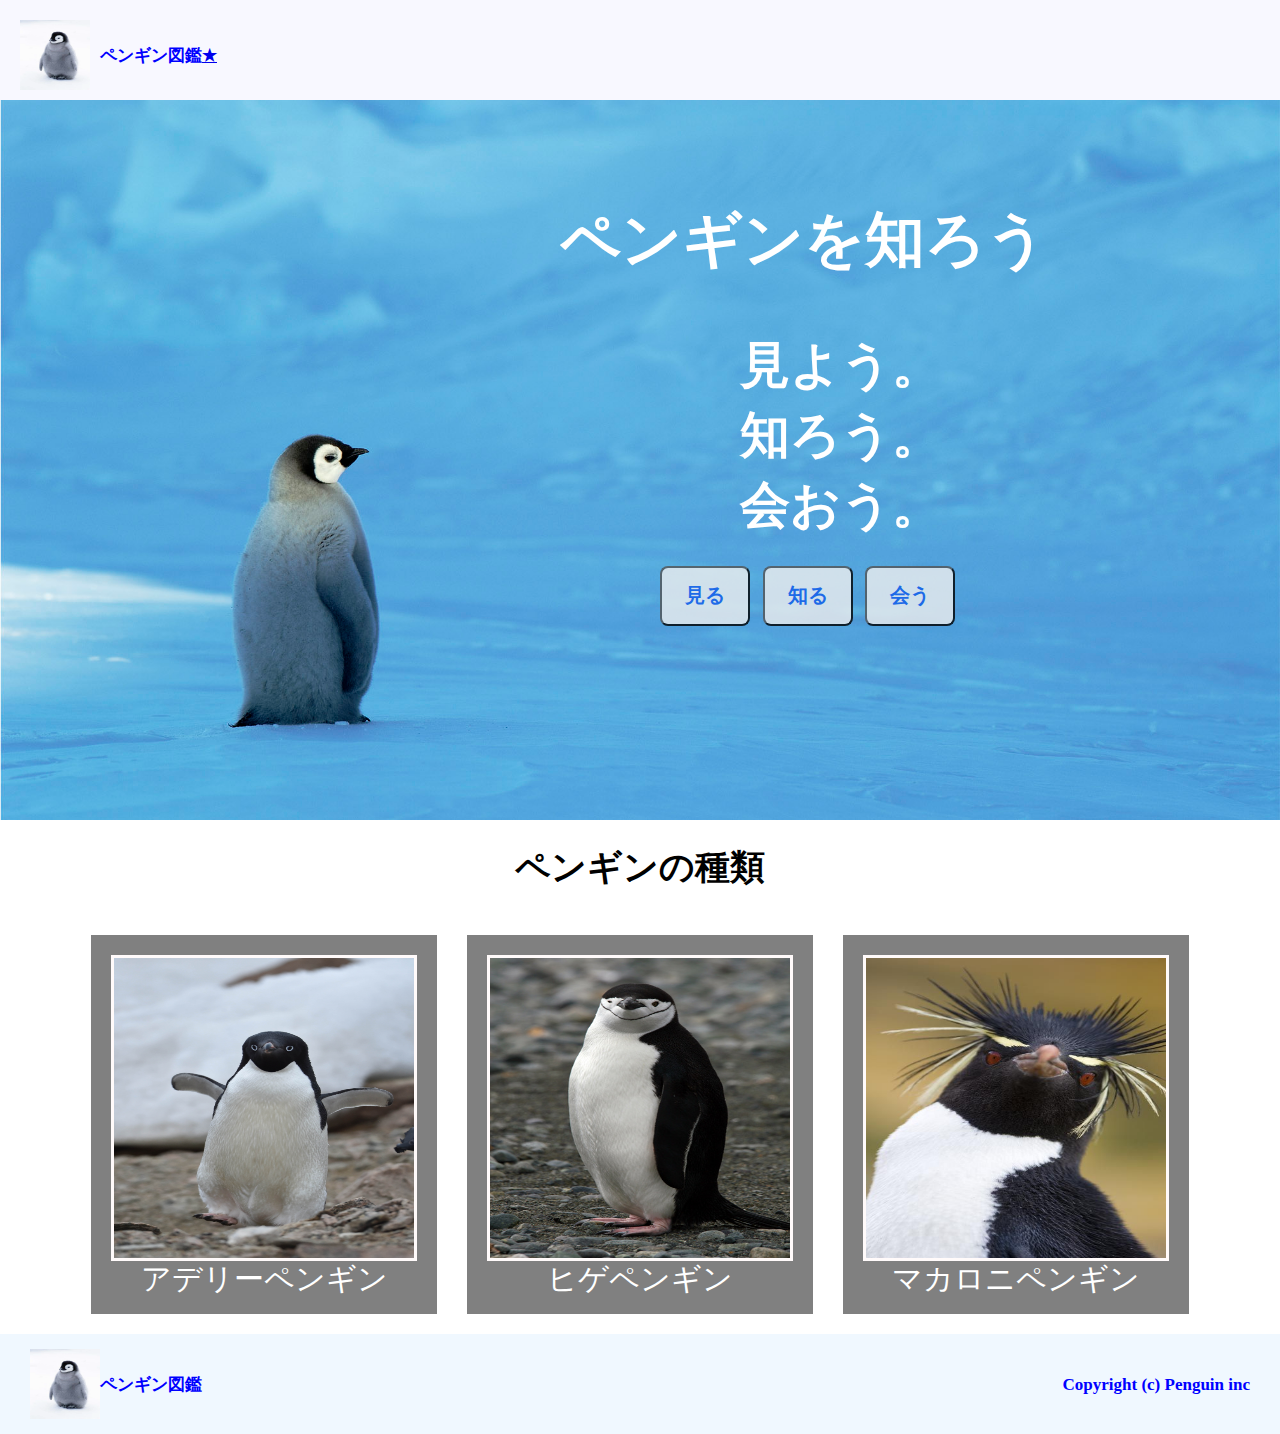
<file: index.html>
<!DOCTYPE html>
<html lang="en">
<head>
    <meta charset="UTF-8">
    <meta name="viewport" content="width=device-width, initial-scale=1.0">
    <meta http-equiv="X-UA-Compatible" content="ie=edge">
    <link rel="stylesheet" href="css/reset.css">
    <link rel="stylesheet" href="css/style.css">
    <title>ペンギンサイト</title>
</head>
<body>
    <header>
        <div class="logo">
            <img src="img/hina logo.jpg" alt="">
            <div>ペンギン図鑑</div>
            <a href="link index.html">★</a>
        </div>
    </header>
    <main class="main1">
        <h1>ペンギンを知ろう</h1>
        <ul class="text">
            <li>見よう。</li>
            <li>知ろう。</li>
            <li>会おう。</li>
        </ul>
        <div class="botton-box">
            <button class="botton miru">見る</button>
            <button class="botton siru">知る</button>
            <button class="botton deau">会う</button>
        </div>
    </main>
    <main class="main2">
        <h2>ペンギンの種類</h2>
        <div class="contena">
            <div>
                <img src="img/aderi-penguin.jpg" alt="">
                <p>アデリーペンギン</p>
            </div>
            <div>
                <img src="img/higepenguinjpg.jpg" alt="">
                <p>ヒゲペンギン</p>
            </div>
            <div>
                <img src="img/makaronipenguin.jpg" alt="">
                <p>マカロニペンギン</p>
            </div>
        </div>
        
    </main>
    <footer>
        <div class="footer-logo">
            <img src="img/hina logo.jpg" alt="">
            <div>ペンギン図鑑</div>
            
        </div>
        <p>Copyright (c) Penguin inc</p>
    </footer>
</body>
</html>
</file>
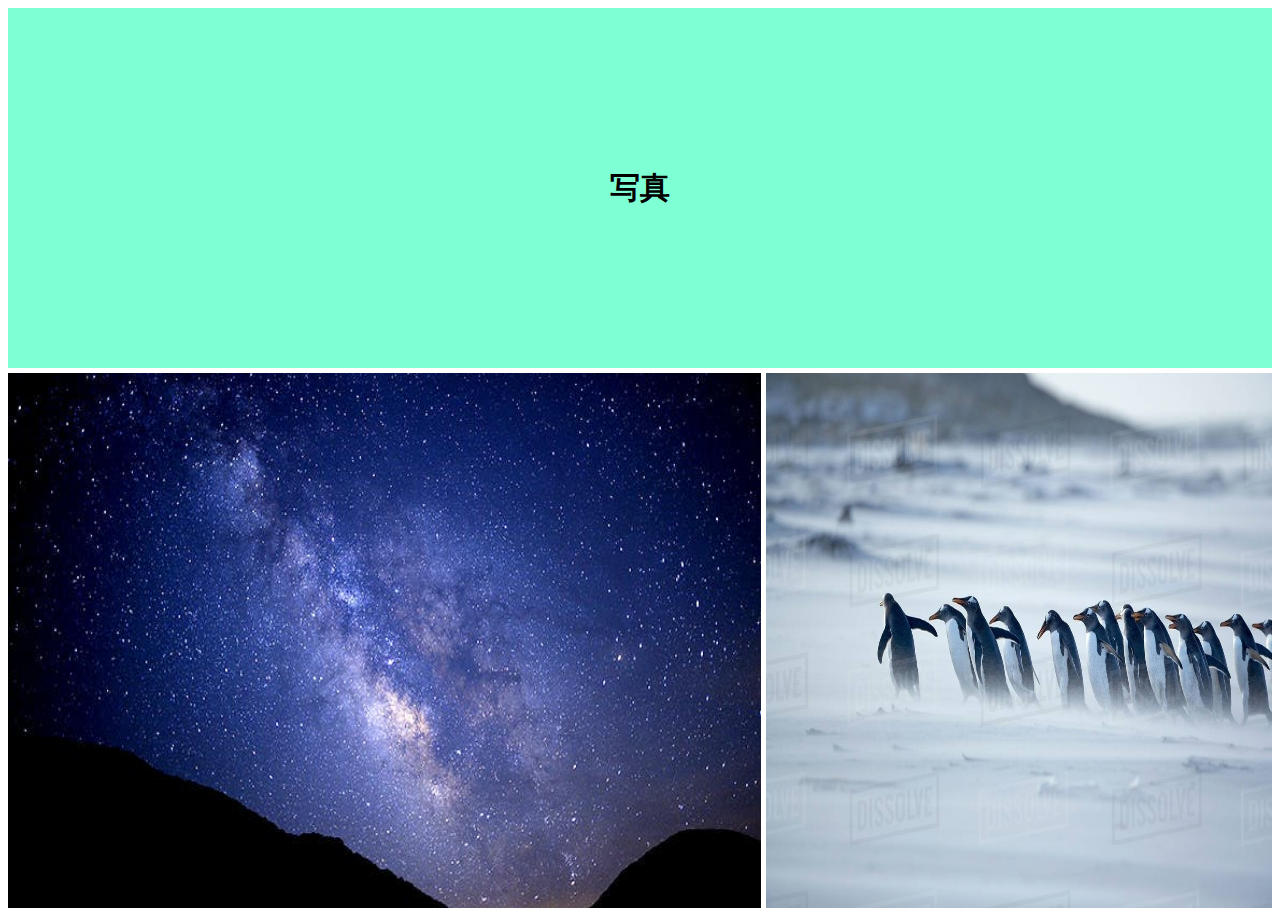
<file: linkindex.html>
<!DOCTYPE html>
<html lang="en">
<head>
    <meta charset="UTF-8">
    <meta name="viewport" content="width=device-width, initial-scale=1.0">
    <meta http-equiv="X-UA-Compatible" content="ie=edge">
    <link rel="stylesheet" href="./linkstyle.css">
    <title>1 link</title>
</head>
<body>
    <header>写真</header>
    <main>
        <img src="./img/星空.jpg" alt="">
    </main>
    <div>
        <img src="./img/penguin botton2.jpg" alt="">
    </div>
</body>
</html>
</file>
<file: css/style.css>
header {
    margin: 0 auto;
    height: 100px;
    width: 100%;
    background-color: ghostwhite;
}
.logo {
    display: flex;
    color: blue;
    align-items: center;
    font-size: 17px;
    font-weight: bold;
    padding: 20px;
}
.logo img {
    width: 70px;
    height: 70px;
    padding-right: 10px;
}
.main1 {
    background-image: url(../img/pengin\ back.jpg);
    background-size: cover;
    background-repeat: no-repeat;
    height: 600px;
    color: white;
    font-size: 50px;
    padding: 60px;
}
.main1 h1 {
    padding: 50px;
    padding-left: 500px;
    font-size: 60px;
}
.text {
    padding-left: 680px;
}
.text li {
    margin-top: 20px;
    font-weight: bold;
}
.botton-box {
    margin-top: 30px;
    margin-left: 600px;
}
.botton {
    height: 60px;
    width: 90px;
    font-size: 20px;
    font-weight: bold;
    border-radius: 8px;
    color: rgb(17, 93, 235 );
    opacity: 0.8;
}
.botton:hover {
    background-image: url(../img/penguin\ botton.jpg);
    color: rgb(218, 21, 63);
    background-size: 90px 60px;
}
.main2 {
   
}
.contena {
    display: flex;
    justify-content: center;
    padding: 20px;
 }
h2 {
    padding: 30px;
    font-size: 35px;
    font-family: cursive;
    text-align: center;
}
.contena div img {
    height: 300px;
    width: 300px;
    border: 3px solid snow;
    transition: all 2s ease;
}
.contena div img:active {
    transform: rotate(360deg);
}
.contena div {
    margin-right: 30px;
    background-color: gray;
    padding: 20px;


}
.contena div:last-child {
    margin-right: 0px;
}
.contena div p {
    text-align: center;
    font-size: 30px;
    font-family: serif;
    color: white;
}
footer {
    display: flex;
    justify-content: space-between;
    align-items: center;
    background-color: aliceblue;
    height: 100px;
    padding: 0 30px;
    font-size: 17px;
    font-weight: bold;
    color: blue;

}

.footer-logo img {
    width: 70px;
    height: 70px;
}
.footer-logo {
   display: flex;
   align-items: center;
   padding-right: 10px;
}

.toiawase {
    display: flex;
    text-align: center;justify-content: center;

}
.div {
    text-align: center; 
}
input:hover {
    transition: all 1s ease;
    background-color: blue;
}


@media screen and (max-width: 800px) {
    .contena {
        flex-wrap: wrap;
        padding: 10px;
    } 
    .contena div {
        margin-bottom: 10px;
    }
    .botton-box {
        display: none;
    }
    .main1 {
        padding-left: 0;
    }
}
@media screen and (max-width: 600px) {
    .contena {
        flex-flow: column nowrap;
        margin: 10px;
    }
    .contena div:last-child {
        margin-right: 30px;
    }
   
    .footer-logo div {
        display: none;
    }
    .botton-box {
        display: none;
    }
    .contena div  {
        display: flex;
        flex-flow: column nowrap;
        justify-content: center;
    }
    .logo div {
        display: none;
    }
  }
</file>
<file: linkstyle.css>
body {
    height: 100vh;
    display: grid;
    grid-template-rows: 40% 1fr;
    grid-template-columns: 1fr 40%;
    grid-gap: 5px;
    grid-template-areas: 
    "header header"
    "main1 main2";   
    
}
header {
    background-color: aquamarine;
    display: flex;
    justify-content: center;
    align-items: center;
    font-size: 30px;
    font-weight: bold;
    grid-area: header;
}


/* main img {
    grid-area: main1;
   
} */
img {
    height: 100%;
    width: 100%;
    animation: spin 3s ease;
}

@keyframes spin {
    0% {
        transform: scale(.3);
    }
    50% {
        transform: scale(.6) rotate(-45deg);
    }
    100% {
        transform: scale(1) rotate(360deg);
    }
}
</file>
